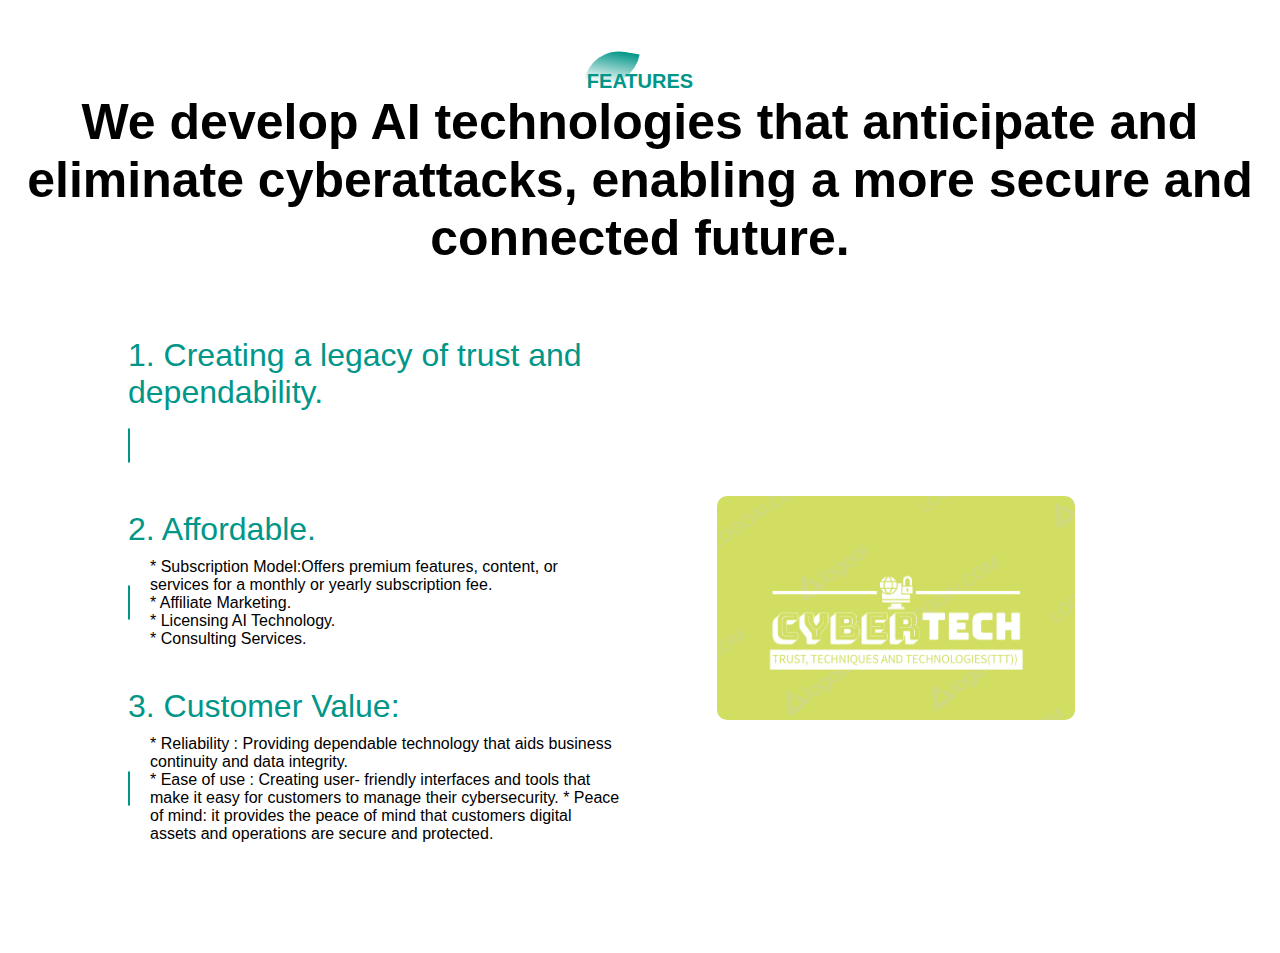
<file: featuress.html>
<!DOCTYPE html>
<html lang="en">
<head>
    <meta charset="UTF-8">
    <meta name="viewport" content="width=device-width, initial-scale=1.0">
    <title>features</title>
    <link rel = "stylesheet" href="fixed.css">

   </head>
<body>
    <section id="feature">
        <div class="title-text">
         <p> FEATURES</p>
         <h1> We develop AI technologies that anticipate and eliminate cyberattacks, enabling a more secure and connected future.</h1>
        </div> 
     <div class="feature-box">
         <div class="features">
     <h1> 1. Creating a legacy of trust and dependability.</h1>
     <div class="features-desc">
     <div class="feature-icon">
                    <i class="fa fa-shield"></i>
                </div>
                <div class="feature-text">
                    
                </div>
             </div>
     
     

             <h1> 2. Affordable.</h1>
             <div class="features-desc">
             <div class="feature-icon">
                            <i class="fa fa-shield"></i>
                        </div>
                        <div class="feature-text">
                            <p> * Subscription Model:Offers premium features, content, or services for a monthly or yearly subscription fee.
                            <br> * Affiliate Marketing. 
                            <br>* Licensing AI Technology.
                            <br>* Consulting Services.
                            </p>
                        </div>
                     </div>
     

     
             <h1> 3. Customer Value:</h1>
     <div class="features-desc">
     <div class="feature-icon">
                    <i class="fa fa-check-square-o"></i>
                </div>
                <div class="feature-text">
                    <p> * Reliability : Providing dependable technology that aids business continuity and data integrity. 
                    <br> * Ease of use : Creating user- friendly interfaces and tools that make it easy for customers to manage their cybersecurity.
                         * Peace of mind: it provides the peace of mind that customers digital assets and operations are secure and protected.
                </p>
                </div>
             </div>
     
     
             
                       
         </div>
     <div class="features-img">
         <img src ="logo.png" alt="ok">
         </div>
     </div>
     
     </section>
     
</body>
</html>
</file>
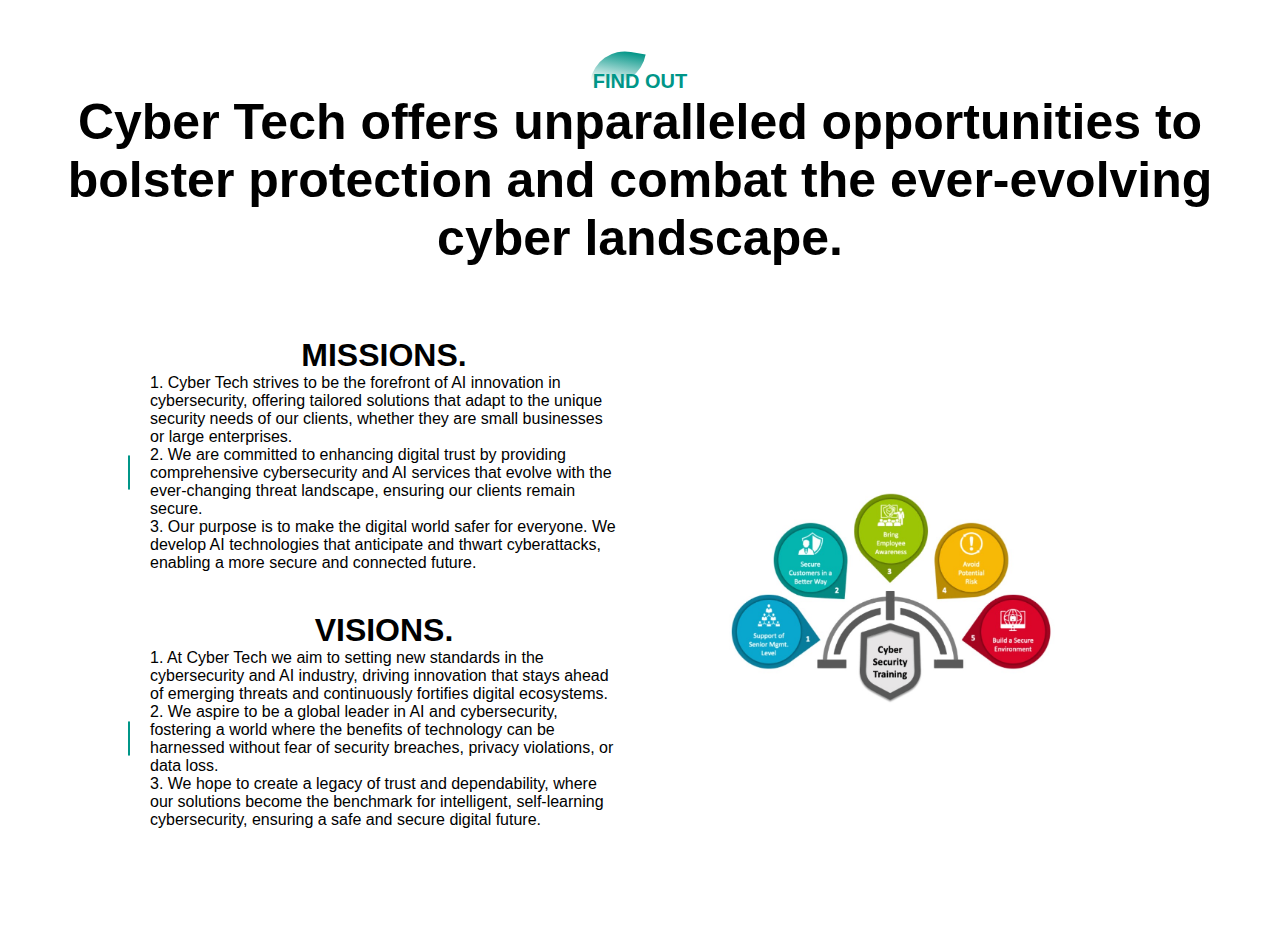
<file: findout.html>
<!DOCTYPE html>
<html lang="en">
<head>
    <meta charset="UTF-8">
    <meta name="viewport" content="width=device-width, initial-scale=1.0">
    <title>Document</title>
    <link rel = "stylesheet" href="fixed.css">

</head>
<body>
    <section id="findout">
        <div class="title-text">
         <p> FIND OUT</p>
         <h1> Cyber Tech offers unparalleled opportunities to bolster protection and combat the ever-evolving cyber landscape.</h1>
        </div> 
     <div class="feature-box">
         <div class="findout">
     <h1> MISSIONS. </h1>
     <div class="features-desc">
     <div class="feature-icon">
                    <i class="fa fa-shield"></i>
                </div>
                <div class="feature-text">
                    <p> 1. Cyber Tech strives to be the forefront of AI innovation in cybersecurity, offering tailored solutions that adapt to the unique security needs of our clients, whether they are small businesses or large enterprises.
                    <br> 2. We are committed to enhancing digital trust by providing comprehensive cybersecurity and AI services that evolve with the ever-changing threat landscape, ensuring our clients remain secure.
                    <br> 3. Our purpose is to make the digital world safer for everyone. We develop AI technologies that anticipate and thwart cyberattacks, enabling a more secure and connected future.
                    </p>
                </div>
             </div>
     
             <h1>VISIONS.</h1>
     <div class="features-desc">
     <div class="feature-icon">
                    <i class="fa fa-check-square-o"></i>
                </div>
                <div class="feature-text">
                    <p> 1. At Cyber Tech we aim to setting new standards in the cybersecurity and AI industry, driving innovation that stays ahead of emerging threats and continuously fortifies digital ecosystems. 
                    <br> 2. We aspire to be a global leader in AI and cybersecurity, fostering a world where the benefits of technology can be harnessed without fear of security breaches, privacy violations, or data loss.
                    <br> 3. We hope to create a legacy of trust and dependability, where our solutions become the benchmark for intelligent, self-learning cybersecurity, ensuring a safe and secure digital future.
                     </p>
                </div>
             </div>
     
             
                       
         </div>
     <div class="features-img">
         <img src ="pic8.jpg" alt="ok">
         </div>
     </div>
     
     </section>
     
    
    
</body>
</html>
</file>
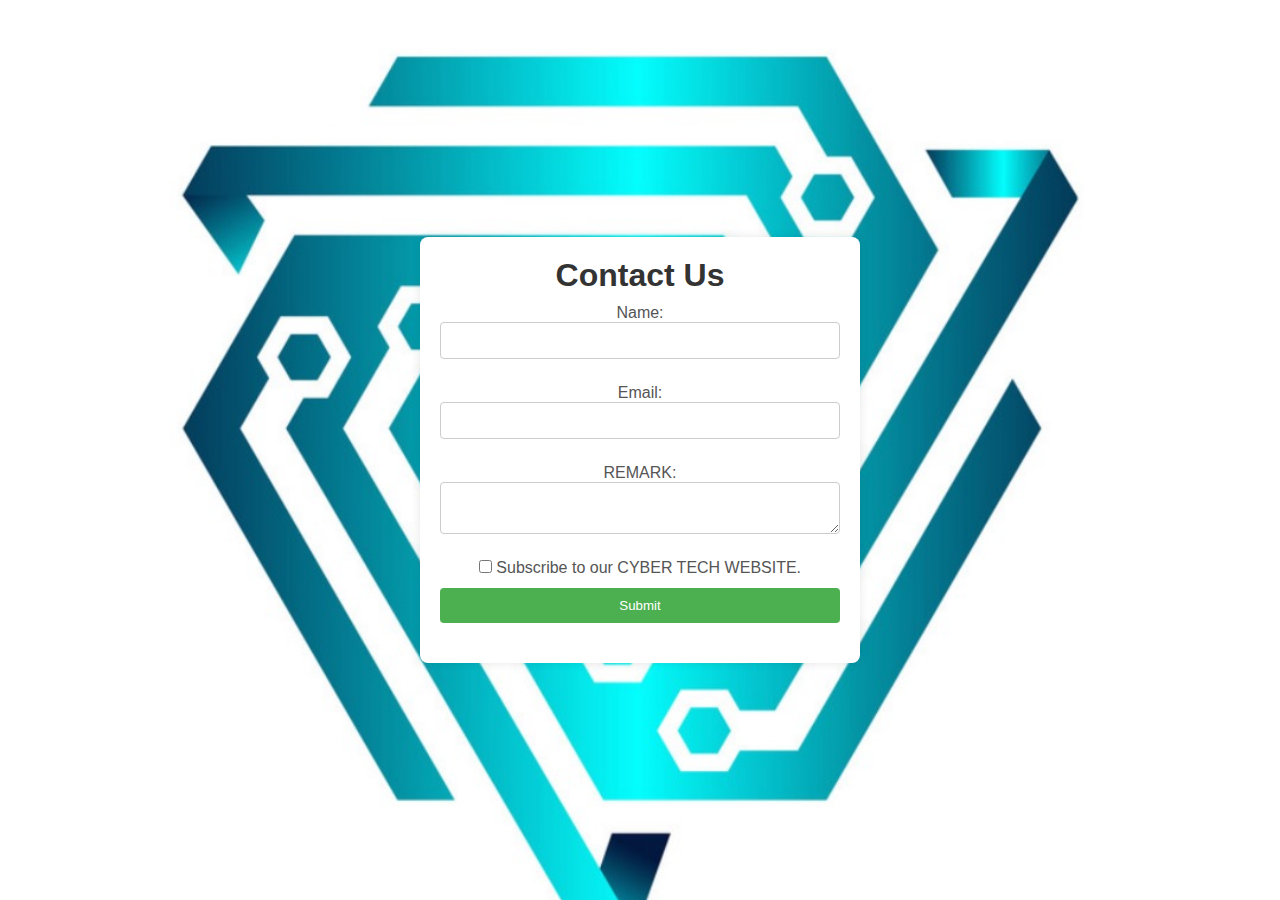
<file: foot.html>
<!DOCTYPE html>
<html lang="en">
<head>
    <meta charset="UTF-8">
    <meta name="viewport" content="width=device-width, initial-scale=1.0">
    <link rel="stylesheet" href="fixed.css">
    <title>Contact Us</title>
   <style>
    
    body {
        background-image: url(CTlogo.png.jpg);
        background-position: center;
        background-size: cover;        
        font-family: 'Arial', sans-serif;
        margin: 0;
        display: flex;
        align-items: center;
        justify-content: center;
        height: 100vh;
    }

    .container {
        background-color: #fff;
        padding: 20px;
        border-radius: 8px;
        box-shadow: 0 0 10px rgba(0, 0, 0, 0.1);
        max-width: 400px;
        width: 100%;
        text-align: center;
    }

    h1 {
        color: #333;
    }

    form {
        display: flex;
        flex-direction: column;
    }

    label {
        margin-top: 10px;
        color: #555;
        display: block;
    }

    input,
    textarea,
    select {
        margin-bottom: 15px;
        padding: 10px;
        border: 1px solid #ccc;
        border-radius: 4px;
    }

    button {
        padding: 10px;
        background-color: #4CAF50;
        color: white;
        border: none;
        border-radius: 4px;
        cursor: pointer;
    }

    button:hover {
        background-color: #45a049;
    }

    #response {
        margin-top: 20px;
        color: #333;
    }

    </style>
</head>
<body>
    <div class="container">
        <h1>Contact Us</h1>
        <form id="contactForm">
            <label for="name">Name:</label>
            <input type="text" id="name" name="name" required>

            <label for="email">Email:</label>
            <input type="email" id="email" name="email" required>

           
            <label for="message">REMARK:</label>
            <textarea id="message" name="message" required></textarea>

            <label>
                <input type="checkbox" id="subscribe" name="subscribe">
                Subscribe to our CYBER TECH WEBSITE.
            </label>

            <button type="submit">Submit</button>

        </form>
        <div id="response"></div>
    </div>

    <script>
        function submitForm() {
            var name = document.getElementById("name").value;
            var email = document.getElementById("email").value;
            var coffeePreference = document.getElementById("coffeePreference").value;
            var message = document.getElementById("message").value;
            var subscribe = document.getElementById("subscribe").checked;
    
          
            var responseDiv = document.getElementById("response");
            responseDiv.innerHTML = `Thank you, ${name}! We'll get back to you soon.`;
    
          
        }
    </script>
    


</body>
</html>
</file>
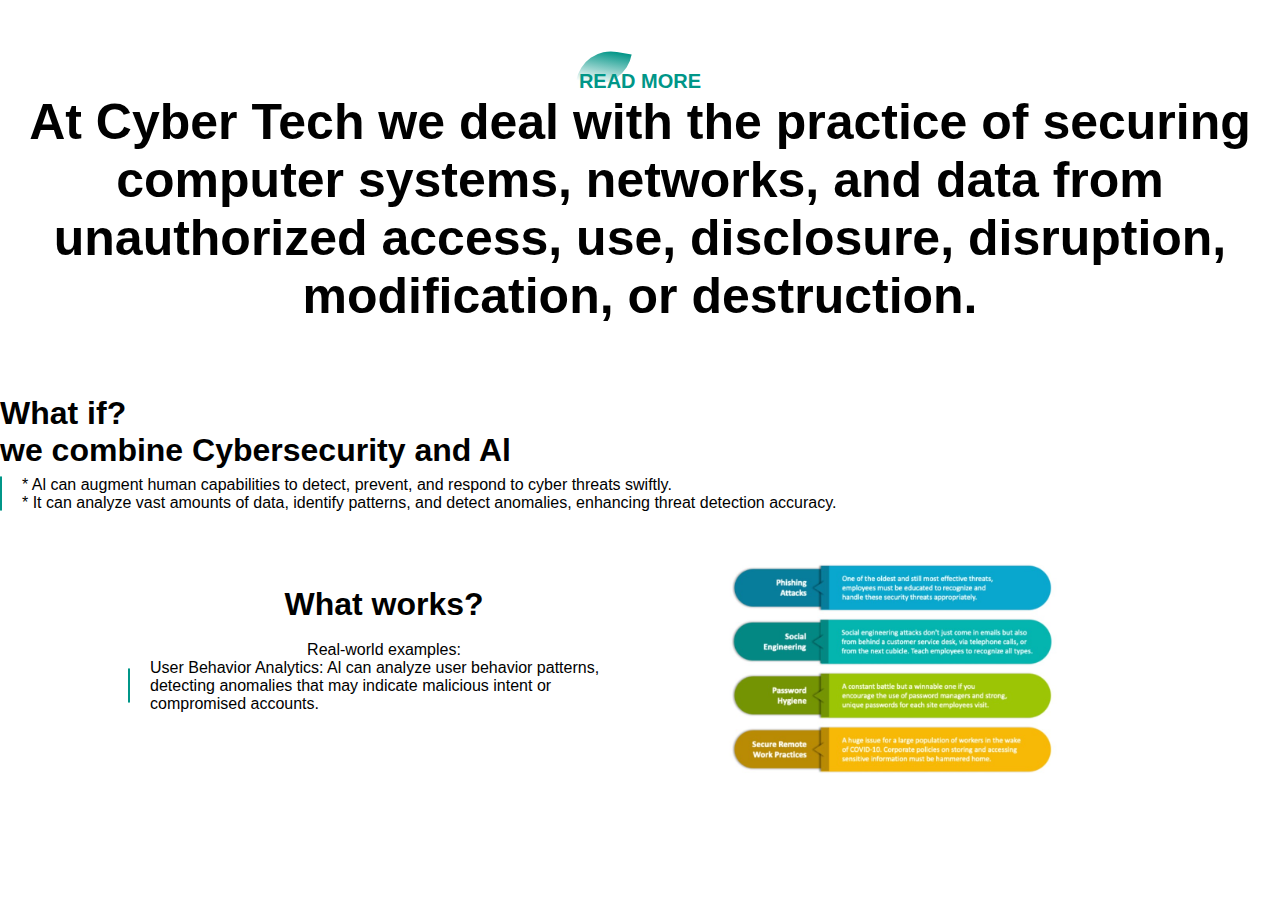
<file: readmore.html>
<!DOCTYPE html>
<html lang="en">
<head>
    <meta charset="UTF-8">
    <meta name="viewport" content="width=device-width, initial-scale=1.0">
    <title>Document</title>
    <link rel = "stylesheet" href="fixed.css">

</head>
<body>
    <section id="readmore">
        <div class="title-text">
         <p> READ MORE</p>


         <h1> At Cyber Tech we deal with the practice of securing computer systems, networks, and data from unauthorized access, use, disclosure, disruption, modification, or destruction.</h1>
        </div> 


     
        <h1>What if?
            <br>we combine Cybersecurity and Al
            </h1>
 <div class="features-desc">
 <div class="feature-icon">
                <i class="fa fa-check-square-o"></i>
            </div>
            <div class="feature-text">
                <p> * Al can augment human capabilities to detect, prevent, and respond to cyber threats swiftly.
                <br>* It can analyze vast amounts of data, identify patterns, and detect anomalies, enhancing threat detection accuracy.
                </p>
            </div>
         </div>

     <div class="feature-box">
         <div class="readmore">
     <h1> What works? </h1>
     <br>Real-world examples:
    

     <div class="features-desc">
     <div class="feature-icon">
                    <i class="fa fa-shield"></i>
                </div>
                <div class="feature-text">
                    <p> User Behavior Analytics: Al can analyze user behavior patterns, detecting anomalies that may indicate malicious intent or compromised accounts.</p>
                </div>
             </div>
             
                       
         </div>
     <div class="features-img">
         <img src ="pic9.jpg" alt="ok">
         </div>
     </div>
     
     </section>
</body>
</html>
</file>
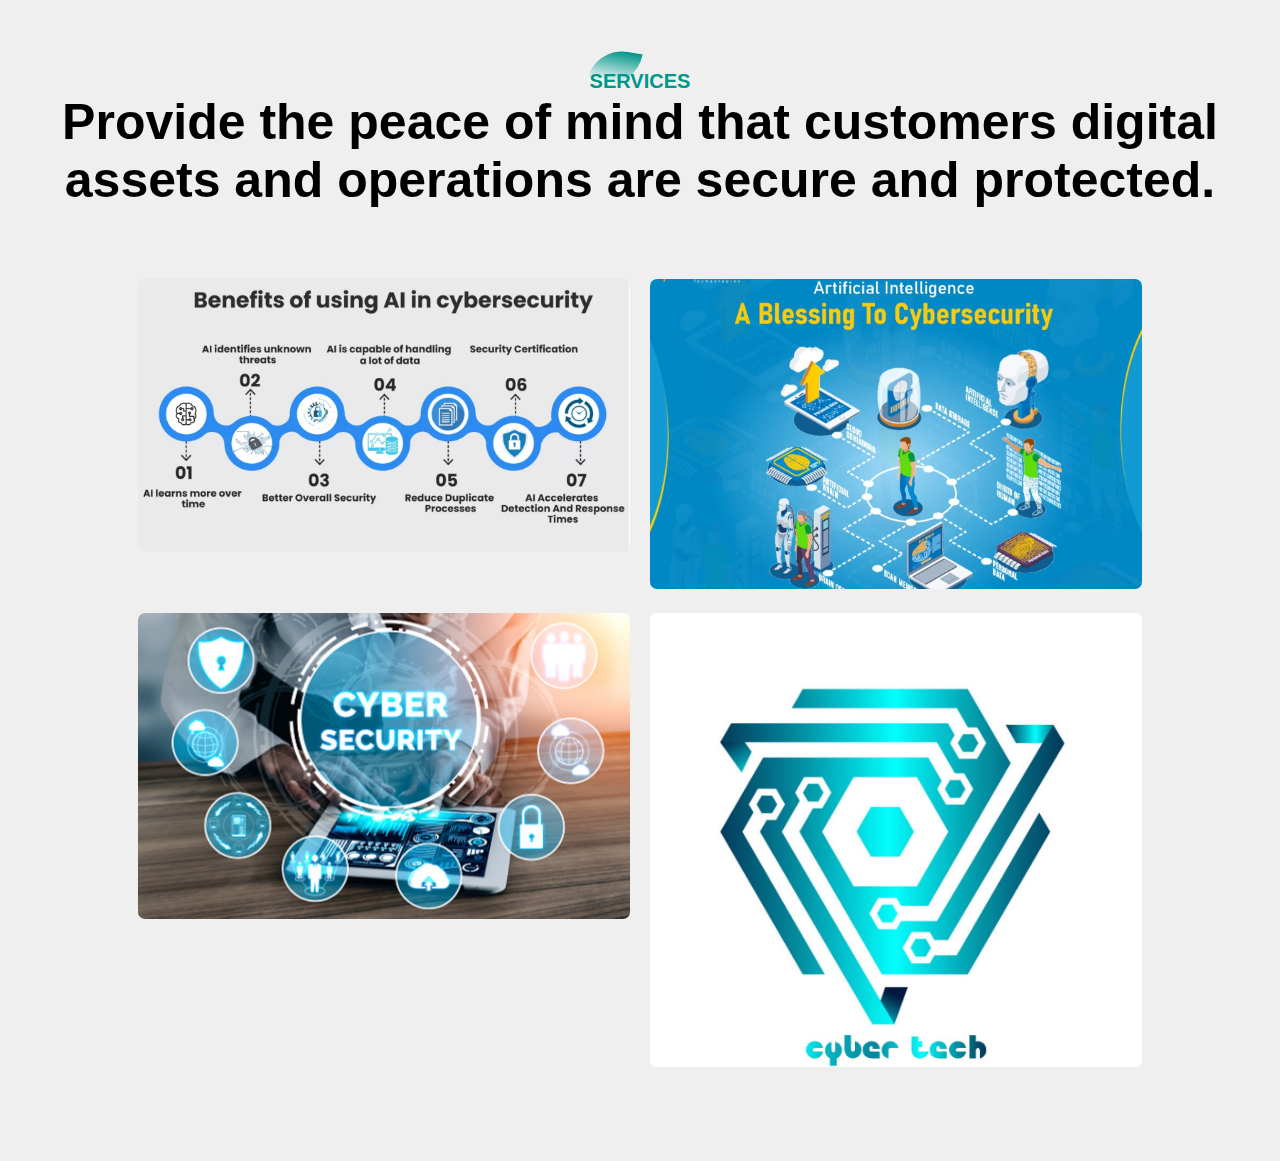
<file: service.html>
<!DOCTYPE html>
<html lang="en">
<head>
    <meta charset="UTF-8">
    <meta name="viewport" content="width=device-width, initial-scale=1.0">
    <title>service</title>
    <link rel = "stylesheet" href="fixed.css">

</head>
<body>
    <!--Service-->
<section id="service">
    <div class="title-text">
        <p> SERVICES</p>
        <h1> Provide the peace of mind that customers digital assets and operations are secure and protected.</h1>
       </div>
<div class="service-box">
    <div class="single-service">
        <img src = "benefits.jpg" alt="ok">
        <div class="overlay"></div>
            <div class="service-desc">
<h3> Cyber Tech</h3>
<hr>
<p> SLOGAN:TRUST, TECHNIQUES & TECHNOLOGIES (TTT)</p>

            </div>
    </div>
    <div class="single-service">
        <img src = "blessing.jpg" alt="ok">
        <div class="overlay"></div>
        <div class="service-desc">
            <h3> Cyber Tech</h3>
            <hr>
            <p> TRUST (TTT)</p>
            
                        </div>
    </div>
    <div class="single-service">
        <img src = "background.jpg" alt="ok">
        <div class="overlay"></div>
        <div class="service-desc">
            <h3> Cyber Tech</h3>
            <hr>
            <p> TECHNIQUES (TTT)</p>
            
                        </div>
    </div>
    <div class="single-service">
        <img src = "CTlogo.png.jpg" alt="ok">
        <div class="overlay"></div>
        <div class="service-desc">
            <h3> Cyber Tech</h3>
            <hr>
            <p>  TECHNOLOGIES (TTT)</p>
            
                        </div>
    </div>


</div>
</section>


</body>
</html>
</file>
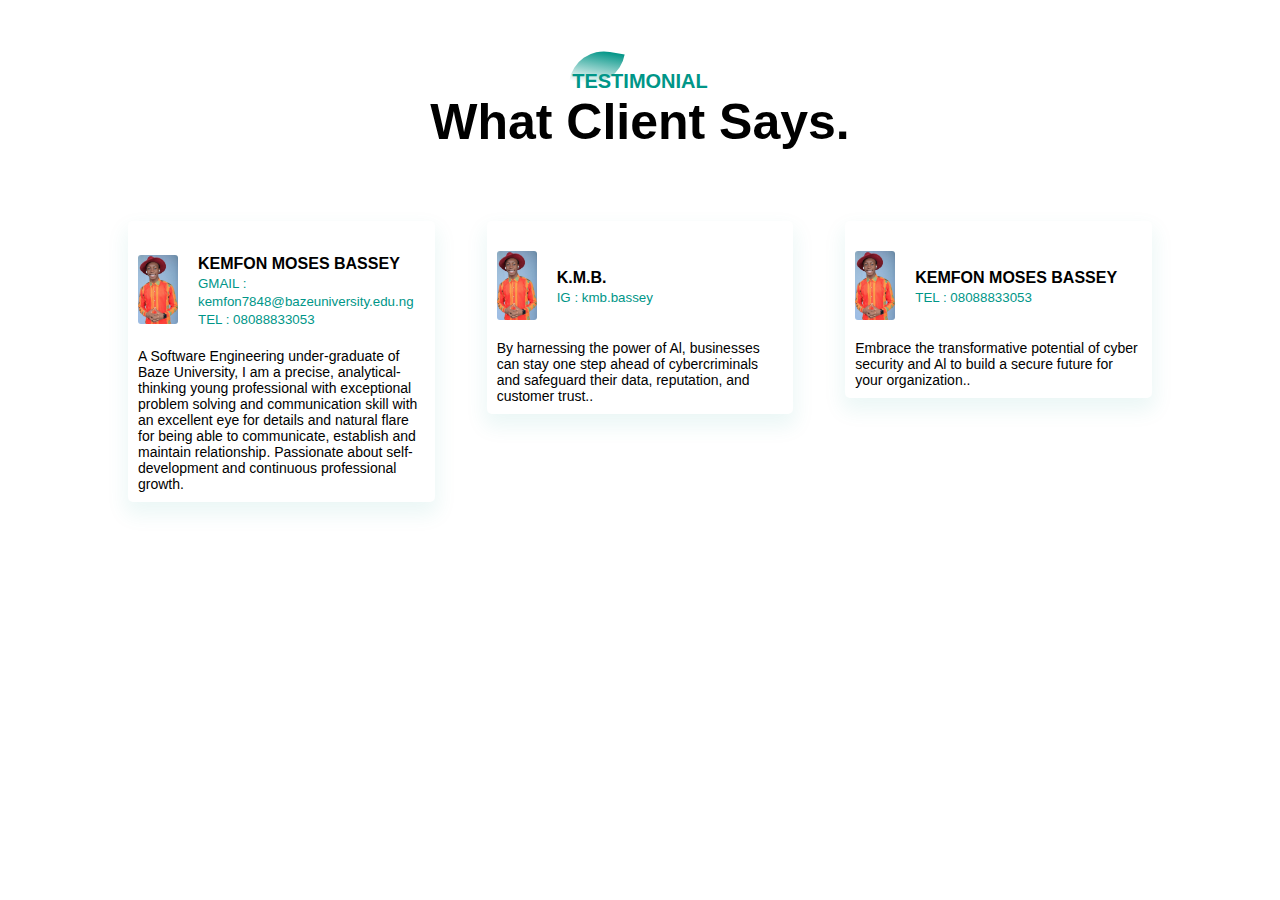
<file: testiomonial.html>
<!DOCTYPE html>
<html lang="en">
<head>
    <meta charset="UTF-8">
    <meta name="viewport" content="width=device-width, initial-scale=1.0">
    <title>testimonial</title>
    <link rel = "stylesheet" href="fixed.css">

</head>
<body>
    <section id ="testimonial">
        <div class="title-text">
            <p> TESTIMONIAL</p>
            <h1> What Client Says.</h1>
           </div>
    
    <div class="testimonial-row">
        <div class="testimonial-col">
            <div class="user"> 
                <img src="pic7.jpg" alt="ok">
                <div class="user-info">
                    <h4> KEMFON MOSES BASSEY <i class ="fa fa-envelope"></i></h4>
                    <small> GMAIL : kemfon7848@bazeuniversity.edu.ng
                             TEL : 08088833053
                    </small>
                </div>  
            </div>
    <p>A Software Engineering under-graduate of Baze University, I
        am a precise, analytical-thinking young professional with
        exceptional problem solving and communication skill with an
        excellent eye for details and natural flare for being able to
        communicate, establish and maintain relationship.
        Passionate about self-development and continuous
        professional growth.</p>
    
        </div>
        <div class="testimonial-col">
            <div class="user"> 
                <img src="pic7.jpg" alt="ok">
                <div class="user-info">
                    <h4> K.M.B. <i class ="fa fa-envelope"></i></h4>
                    <small>IG : kmb.bassey</small>
                </div>  
            </div>
            <p>By harnessing the
                power of Al,
                businesses can stay
                one step ahead of
                cybercriminals and
                safeguard their data,
                reputation, and
                customer trust..</p>
        </div>
        <div class="testimonial-col">
            <div class="user"> 
                <img src="pic7.jpg" alt="ok">
                <div class="user-info">
                    <h4>  KEMFON MOSES BASSEY <i class ="fa fa-envelope"></i></h4>
                    <small> TEL : 08088833053</small>
                </div>  
            </div>
            <p>Embrace the
                transformative
                potential of cyber
                security and Al to
                build a secure future
                for your organization..</p>
        </div>
    
    </div>
    
    </section>
</body>
</html>
</file>
<file: fixed.css>
*{
    margin:0;
    padding:0;
    font-family: 'Poppins', sans-serif;
}
#banner{
    background: linear-gradient(rgba(0,0,0,0.5),#009688), url(background.jpg);
    background-size: cover;
    background-position: center;
    height: 100vh;
}
.logo{
    width: 140px;
    position: absolute;
    top: 4%;
    left: 10%;
}
.banner-text{
    text-align: center;
    color: #fff;
    padding-top: 180px ;
}
.banner-text h1{
    font-size: 130px;
    font-family: 'Kaushan Script', cursive;

}
.banner-text p{
    font-size: 20px;
    font-style:italic ;
}
.banner-btn{
    margin: 70px auto 0;
}
.banner-btn a{
    width: 150px;
    text-decoration: none;
    display: inline-block;
    margin: 0 10px;
    padding: 12px 0 ;
    color: #fff;
    border: .5px solid #fff;
    position: relative;
    z-index: 1;
    transition: color 0.5s ;
}
.banner-btn a span{
width: 0;
height: 100%;
position: absolute;
top: 0;
left: 0;
background: #fff;
z-index: -1;
transition: 0.5s;
}
.banner-btn a:hover span{
width: 100%;

}
.banner-btn a:hover {
    color: #000;
}
#sideNav{
    width: 250px;
    height: 100vh;
    position: fixed;
    right: -250px;
    top: 0;
    background: #009688;
    z-index: 2;
    transition: 0.5s;
}
nav ul li{
    list-style: none;
    margin:50px 20px;
}
nav ul li a{
    text-decoration: none;
    color: #fff;
}
#menuBtn{
    width: 50px;
    height: 50px;
    background: #009688;
    text-align: center;
    position: fixed;
    right: 30px;
    top: 20px;
    border-radius: 3px;
    z-index: 3;
    cursor: pointer;
}
#menuBtn img{
    width: 20px;
    margin-top: 15px;
}

@media screen and (max-width:770px){
    .banner-text h1{
        font-size: 44px;
         
    }
    .banner-btn a{
        display: block;
        margin:20px auto;
    }
}
    






/*--readmore--*/






#readmore {
    width: 100%;
    padding: 70px 0;
    }
    
    .title-text {
    text-align: center;
    padding-bottom: 70px;
    }
    
    .title-text p {
    margin: auto;
    font-size: 20px;
    color: #009688;
    font-weight: bold;
    position: relative;
    z-index: 1;
    display: inline-block;
    }
    
    .title-text p::after {
    content: '';
    width: 50px;
    height: 35px;
    background: linear-gradient(#019587, #fff);
    position: absolute;
    top: -20px;
    left: 0;
    z-index: -1;
    transform: rotate(10deg);
    border-top-left-radius: 35px;
    border-bottom-right-radius: 35px;
    }
    
    .title-text h1 {
    font-size: 50px;
    }
    
    .feature-box {
    width: 80%;
    margin: auto;
    display: flex;
    flex-wrap: wrap;
    align-items: center;
    text-align: center;
    }
    
    .readmore {
    flex-basis: 50%;
    }
    
    .features-img {
    flex-basis: 50%;
    margin: auto;
    }
    
    .features-img img {
    width: 70%;
    border-radius: 10px;
    }
    
    .features h1 {
    text-align: left;
    margin-bottom: 10px;
    font-weight: 100;
    color: #009688;
    }
    
    .features-desc {
    display: flex;
    align-items: center;
    margin-bottom: 40px;
    }
    
    .feature-icon .fa {
    width: 50px;
    height: 50px;
    font-size: 30px;
    line-height: 50px;
    border-radius: 8px;
    color: #009688;
    border: 1px solid #009688;
    }
    
    .feature-text p {
    padding: 0 20px;
    text-align: initial;
    }
    
    @media screen and (max-width: 770px) {
    .title-text h1 {
    font-size: 35px;
    }
    
    .readmore {
    flex-basis: 100%;
    }
    
    .features-img {
    flex-basis: 100%;
    }
    
    .features-img img {
    width: 100%;
    }
    }
    









/*--feature--*/

#feature {
    width: 100%;
    padding: 70px 0;
    }
    
    .title-text {
    text-align: center;
    padding-bottom: 70px;
    }
    
    .title-text p {
    margin: auto;
    font-size: 20px;
    color: #009688;
    font-weight: bold;
    position: relative;
    z-index: 1;
    display: inline-block;
    }
    
    .title-text p::after {
    content: '';
    width: 50px;
    height: 35px;
    background: linear-gradient(#019587, #fff);
    position: absolute;
    top: -20px;
    left: 0;
    z-index: -1;
    transform: rotate(10deg);
    border-top-left-radius: 35px;
    border-bottom-right-radius: 35px;
    }
    
    .title-text h1 {
    font-size: 50px;
    }
    
    .feature-box {
    width: 80%;
    margin: auto;
    display: flex;
    flex-wrap: wrap;
    align-items: center;
    text-align: center;
    }
    
    .features {
    flex-basis: 50%;
    }
    
    .features-img {
    flex-basis: 50%;
    margin: auto;
    }
    
    .features-img img {
    width: 70%;
    border-radius: 10px;
    }
    
    .features h1 {
    text-align: left;
    margin-bottom: 10px;
    font-weight: 100;
    color: #009688;
    }
    
    .features-desc {
    display: flex;
    align-items: center;
    margin-bottom: 40px;
    }
    
    .feature-icon .fa {
    width: 50px;
    height: 50px;
    font-size: 30px;
    line-height: 50px;
    border-radius: 8px;
    color: #009688;
    border: 1px solid #009688;
    }
    
    .feature-text p {
    padding: 0 20px;
    text-align: initial;
    }
    
    @media screen and (max-width: 770px) {
    .title-text h1 {
        font-size: 35px;
    }
    
    .features {
        flex-basis: 100%;
    }
    
    .features-img {
        flex-basis: 100%;
    }
    
    .features-img img {
        width: 100%;
    }
    }
    
    
/*--service---*/

#service{
    width: 100%;
    padding: 70px 0;
    background: #efefef;
}
.service-box{
    width: 80%;
    display: flex;
    flex-wrap: wrap;
    justify-content: space-around;
    margin: auto;
}
.single-service{
    flex-basis: 48%;
    text-align: center;
    border-radius: 7px;
    margin-bottom: 20px;
    color: #fff;
    position: relative;
}

.single-service img{
    width: 100%;
    border-radius: 7px;
}

.overlay{
    width: 100%;
    height: 100%;
    position: absolute;
    top: 0;
    border-radius: 7px;
    cursor: pointer;
 background: linear-gradient(rgba(0,0,0,0.5),#009688);
opacity:0;
transition: 1s;

}
.single-service:hover .overlay{
opacity: 1;
}
.service-desc{
    width: 80%;
    position: absolute;
    bottom: 0;
    left: 50%;
    opacity: 0;
    transform: translateX(-50%);
    transition: 1s;
}
hr{
    background: #fff;
    height: 2px;
    border: 0;
    margin: 15px auto;
    width: 60%;
}
.service-desc p{
    font-size: 14px;
}

.single-service:hover .service-desc{
bottom: 40%;
opacity: 1;
}

@media screen and (max-width:770px){
    .single-service{
        flex-basis: 100%;
        margin-bottom: 30px;
    }
    .service-desc p{
        font-size: 12px;
    }
    hr{
        margin:5px auto ;
    }
    .single-service:hover .service-desc{
        bottom: 25% !important;
        
        }
}

/*---testimonial---*/
#testimonial{
    width: 100%;
    padding: 70px 0;
}

.testimonial-row{
    width: 80%;
    margin: auto;
    display: flex;
    justify-content: space-between;
    align-items: flex-start;
    flex-wrap: wrap;
}

.testimonial-col{
    flex-basis:28%;
    padding: 10px;
    margin-bottom:30px ;
    border-radius: 5px;
    box-shadow: 0 10px 20px 3px #00968814;
    cursor: pointer;
    transition: transform .5s ;
}
.testimonial-col p{
    font-size: 14px;
}

.user{
    display: flex;
    align-items: center;
    margin: 20px 0;
}
.user img{
    width: 40px;
    margin-right: 20px;
    border-radius: 3px;
}

.user-info .fa{
    margin-left: 10px;
    color: #27c0ff;
    font-size: 20px;
}

.user-info small{
    color: #009688;
}

.testimonial-col:hover{
    transform: translateY(-7px);
}

@media screen and (max-width:770px){
    .testimonial-col{
        flex-basis:100%
    }
}

/*--footer--*/

#footer{
    padding: 100px 0 20px;
    background: #efefef;
    position: relative;
}

.footer-row{
    width: 80%;
    margin: 0 auto;
    display: flex;
    justify-content: space-between;
    flex-wrap: wrap;
}
.footer-left, .footer-right{
    flex-basis: 45%;
    padding: 10px;
    margin-bottom: 20px;
}

.footer-right{
    text-align: right;
}
.footer-row h1{
    margin: 10px 0;
}
.footer-row p{
    line-height: 35px ;
}

.footer-left .fa, .footer-right .fa{
font-size: 20px;
color: #009688;
margin: 10px;
}

.footer-img{
    max-width: 370px;
    opacity: 0.1;
    position: absolute;
    left: 50%;
    top: 35%;
    transform: translate(-50%,-50%);
}


.social-links{
    text-align: center;
}
.social-links .fa{
    height: 40% ;
    width: 40px;
    font-size: 20px;
    line-height: 40px;
    border: 1px solid #009688;
    margin: 40px 5px 0;
    color: #009688;
    cursor: pointer;
    transition: .5s;
}

.social-links .fa:hover{
background: #009688;
color: #fff;
transform: translateY(-7px);
}
.social-links p{
    font-size: 12px;
    margin-top: 20px;
}

@media screen and (max-width:770px){
    .footer-left, .footer-right{

flex-basis: 100%;
font-size: 14px ;
    }
.footer-img{
    top: 25%;
}

}


#findout {
    width: 100%;
    padding: 70px 0;
    }
    
    .title-text {
    text-align: center;
    padding-bottom: 70px;
    }
    
    .title-text p {
    margin: auto;
    font-size: 20px;
    color: #009688;
    font-weight: bold;
    position: relative;
    z-index: 1;
    display: inline-block;
    }
    
    .title-text p::after {
    content: '';
    width: 50px;
    height: 35px;
    background: linear-gradient(#019587, #fff);
    position: absolute;
    top: -20px;
    left: 0;
    z-index: -1;
    transform: rotate(10deg);
    border-top-left-radius: 35px;
    border-bottom-right-radius: 35px;
    }
    
    .title-text h1 {
    font-size: 50px;
    }
    
    .feature-box {
    width: 80%;
    margin: auto;
    display: flex;
    flex-wrap: wrap;
    align-items: center;
    text-align: center;
    }
    
    .findout {
    flex-basis: 50%;
    }
    
    .features-img {
    flex-basis: 50%;
    margin: auto;
    }
    
    .features-img img {
    width: 70%;
    border-radius: 10px;
    }
    
    .features h1 {
    text-align: left;
    margin-bottom: 10px;
    font-weight: 100;
    color: #009688;
    }
    
    .features-desc {
    display: flex;
    align-items: center;
    margin-bottom: 40px;
    }
    
    .feature-icon .fa {
    width: 50px;
    height: 50px;
    font-size: 30px;
    line-height: 50px;
    border-radius: 8px;
    color: #009688;
    border: 1px solid #009688;
    }
    
    .feature-text p {
    padding: 0 20px;
    text-align: initial;
    }
    
    @media screen and (max-width: 770px) {
    .title-text h1 {
        font-size: 35px;
    }
    
    .findout {
        flex-basis: 100%;
    }
    
    .features-img {
        flex-basis: 100%;
    }
    
    .features-img img {
        width: 100%;
    }
    }
</file>
